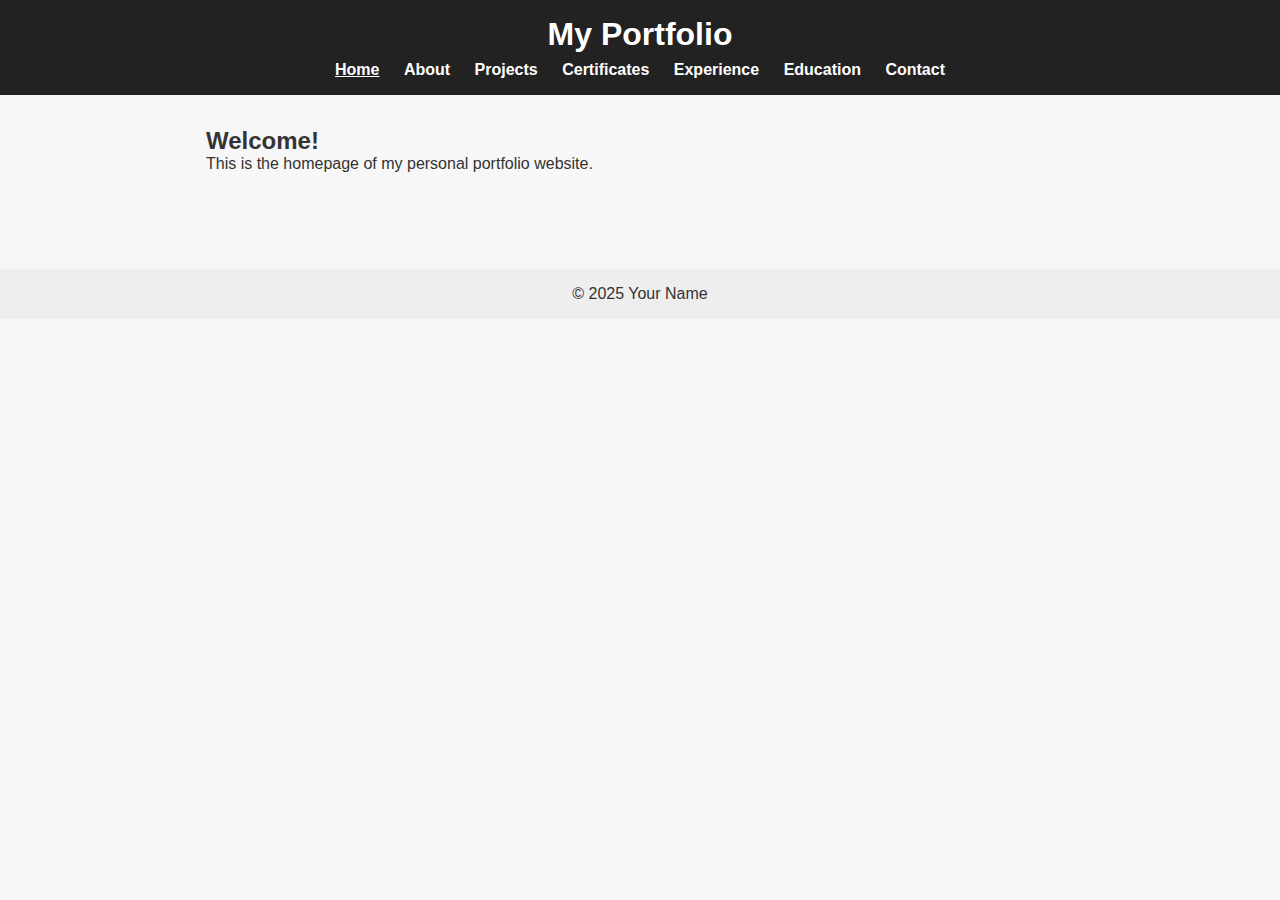
<file: index.html>
<!DOCTYPE html>
<html lang="en">
<head>
    <meta charset="UTF-8">
    <title>Home - My Portfolio</title>
    <meta name="viewport" content="width=device-width, initial-scale=1">
    <link rel="stylesheet" href="style.css">
</head>
<body>
    <header>
        <h1>My Portfolio</h1>
        <nav>
            <a href="index.html" class="active">Home</a>
            <a href="about.html">About</a>
            <a href="projects.html">Projects</a>
            <a href="certificates.html">Certificates</a>
            <a href="experience.html">Experience</a>
            <a href="education.html">Education</a>
            <a href="contact.html">Contact</a>
        </nav>
    </header>

    <main>
        <section class="fade-in">
            <h2>Welcome!</h2>
            <p>This is the homepage of my personal portfolio website.</p>
        </section>
    </main>

    <footer>
        <p>&copy; 2025 Your Name</p>
    </footer>

    <script src="script.js"></script>
</body>
</html>
</file>
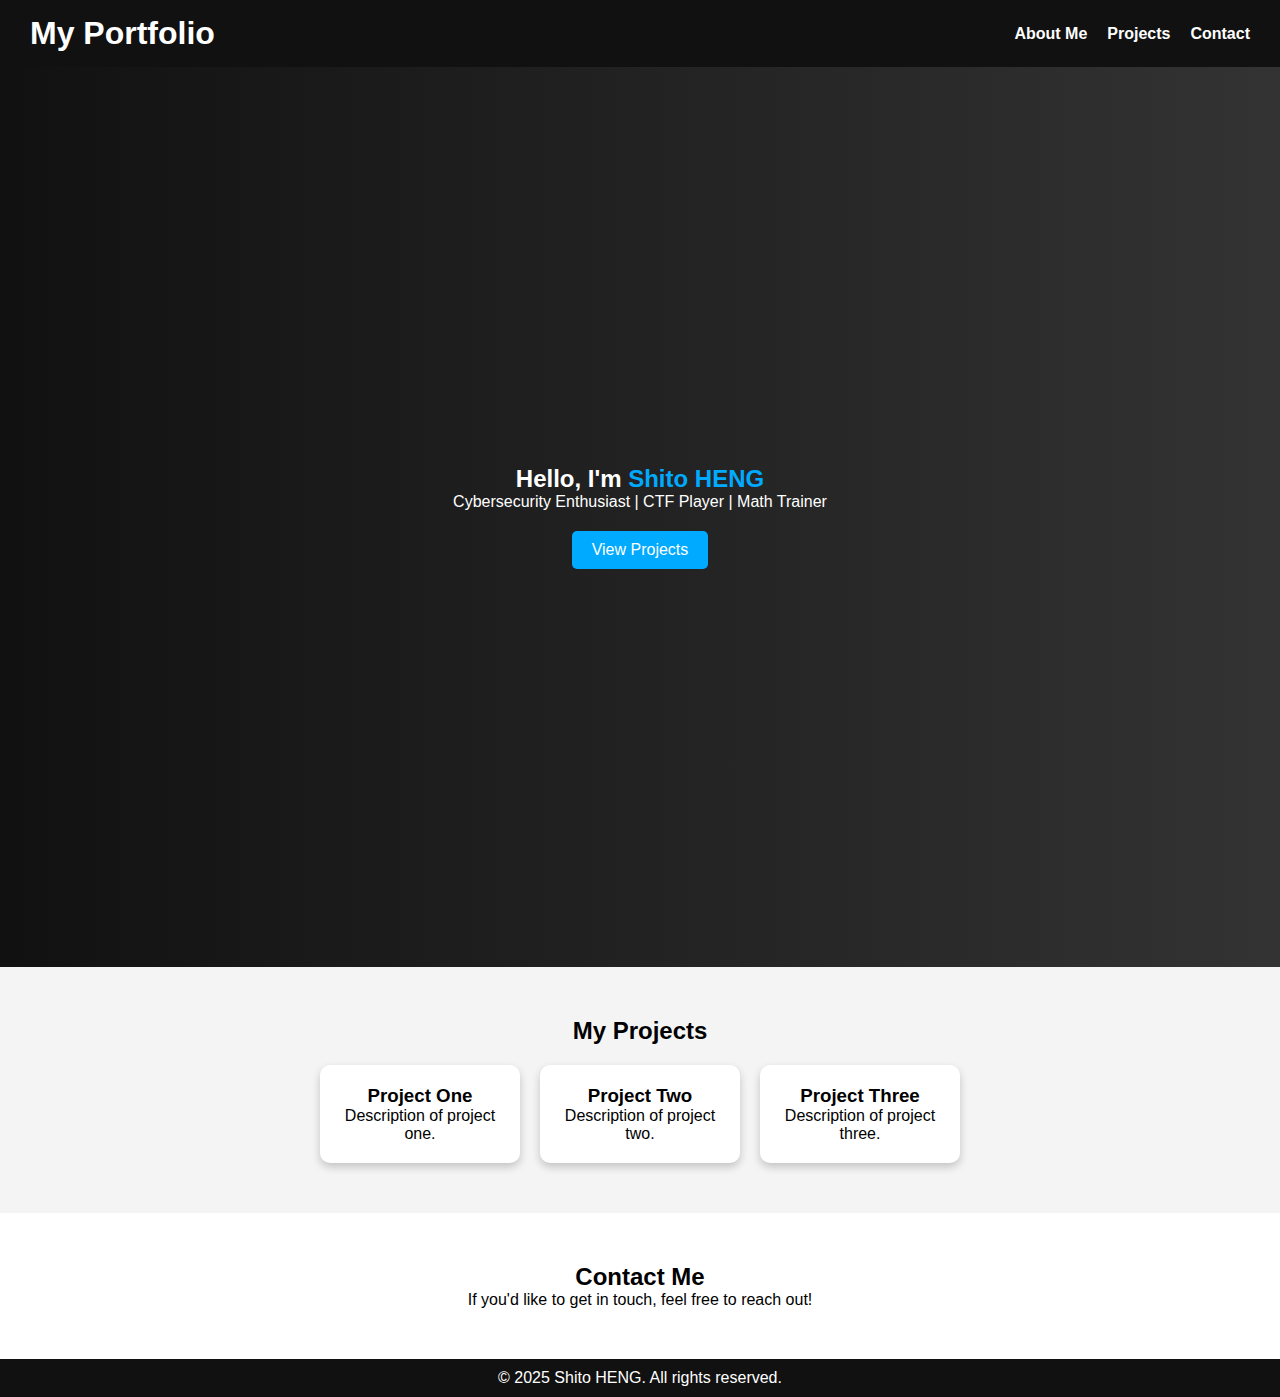
<file: Portfolio/index.html>
<!DOCTYPE html>
<html lang="en">
<head>
    <meta charset="UTF-8">
    <meta name="viewport" content="width=device-width, initial-scale=1.0">
    <title>My Portfolio</title>
    <link rel="stylesheet" href="styles.css">
</head>
<body>
    <!--Header-->
    <header>
        <nav class="navbar">
            <h1 class="logo">My Portfolio</h1>
            <ul class="nav-links">
                <li><a href="#about">About Me</a></li>
                <li><a href="#projects">Projects</a></li>
                <li><a href="#contact">Contact</a></li>
            </ul>
        </nav>
    </header>

    <!--Hero Section-->
    <section id="home" class="hero">
        <h2>Hello, I'm <span>Shito HENG</span></h2>
        <p>Cybersecurity Enthusiast | CTF Player | Math Trainer</p>
        <a href="#projects" class="btn">View Projects</a>
    </section>

    <!--Projects-->
    <section id="projects" class="projects">
        <h2>My Projects</h2>
        <div class="project-grid">
            <div class="card">
                <h3>Project One</h3>
                <p>Description of project one.</p>
            </div>
            <div class="card">
                <h3>Project Two</h3>
                <p>Description of project two.</p>
            </div>
            <div class="card">
                <h3>Project Three</h3>
                <p>Description of project three.</p>
            </div>
        </div>
    </section>

    <!--Contact-->
    <section id="contact" class="contact">
        <h2>Contact Me</h2>
        <p>If you'd like to get in touch, feel free to reach out!</p>
    </section>

    <footer>
        <p>&copy; 2025 Shito HENG. All rights reserved.</p>
    </footer>
</body>
</html>
</file>
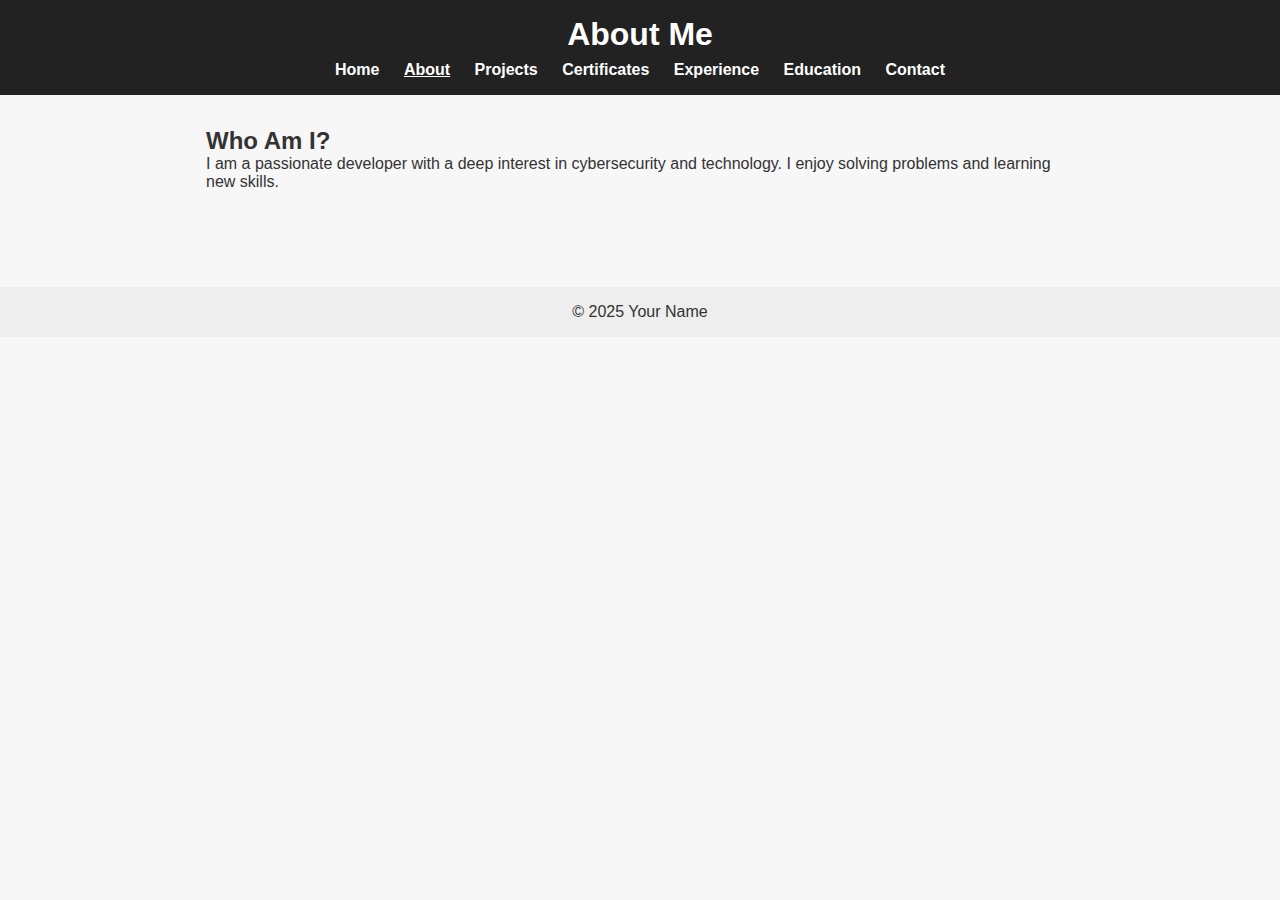
<file: about.html>
<!DOCTYPE html>
<html lang="en">
<head>
    <meta charset="UTF-8">
    <title>About Me</title>
    <meta name="viewport" content="width=device-width, initial-scale=1">
    <link rel="stylesheet" href="style.css">
</head>
<body>
    <header>
        <h1>About Me</h1>
        <nav>
        <a href="index.html">Home</a>
        <a href="about.html" class="active">About</a>
        <a href="projects.html">Projects</a>
        <a href="certificates.html">Certificates</a>
        <a href="experience.html">Experience</>
        <a href="education.html">Education</a>
        <a href="contact.html">Contact</a>
        </nav>
    </header>

    <main>
        <section class="fade-in">
            <h2>Who Am I?</h2>
            <p>I am a passionate developer with a deep interest in cybersecurity and technology. I enjoy solving problems and learning new skills.</p>
        </section>
    </main>

    <footer>
        <p>&copy; 2025 Your Name</p>
    </footer>

    <script src="script.js"></script>
</body>
</html>
</file>
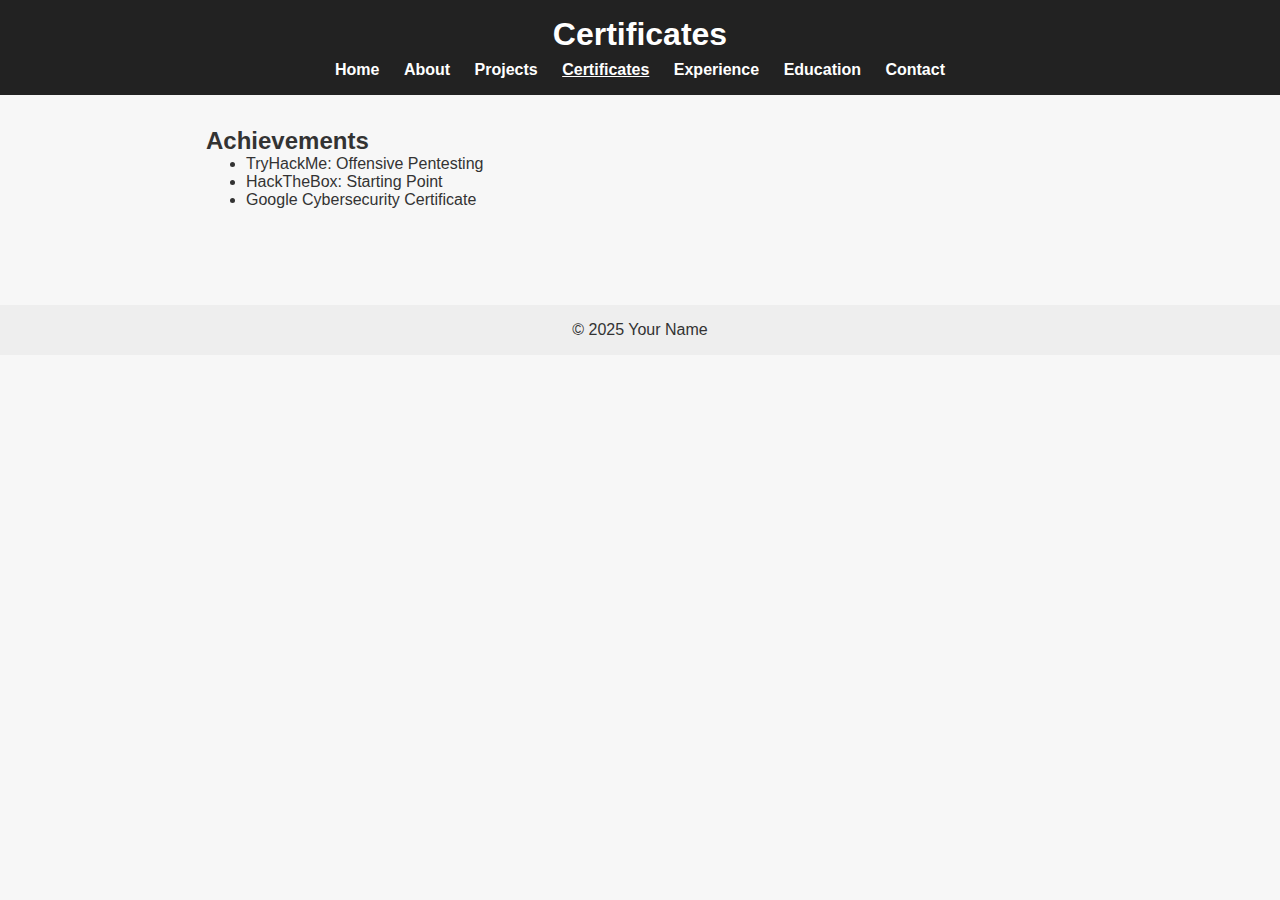
<file: certificates.html>
<!DOCTYPE html>
<html lang="en">
<head>
    <meta charset="UTF-8">
    <title>Certificates</title>
    <meta name="viewport" content="width=device-width, initial-scale=1">
    <link rel="stylesheet" href="style.css">
</head>
<body>
    <header>
        <h1>Certificates</h1>
        <nav>
            <a href="index.html">Home</a>
            <a href="about.html">About</a>
            <a href="projects.html">Projects</a>
            <a href="certificates.html" class="active">Certificates</a>
            <a href="experience.html">Experience</a>
            <a href="education.html">Education</a>
            <a href="contact.html">Contact</a>
        </nav>
    </header>

    <main>
        <section class="fade-in">
            <h2>Achievements</h2>
            <ul>
                <li>TryHackMe: Offensive Pentesting</li>
                <li>HackTheBox: Starting Point</li>
                <li>Google Cybersecurity Certificate</li>
            </ul>
        </section>
    </main>

    <footer>
        <p>&copy; 2025 Your Name</p>
    </footer>

    <script src="script.js"></script>
</body>
</html>
</file>
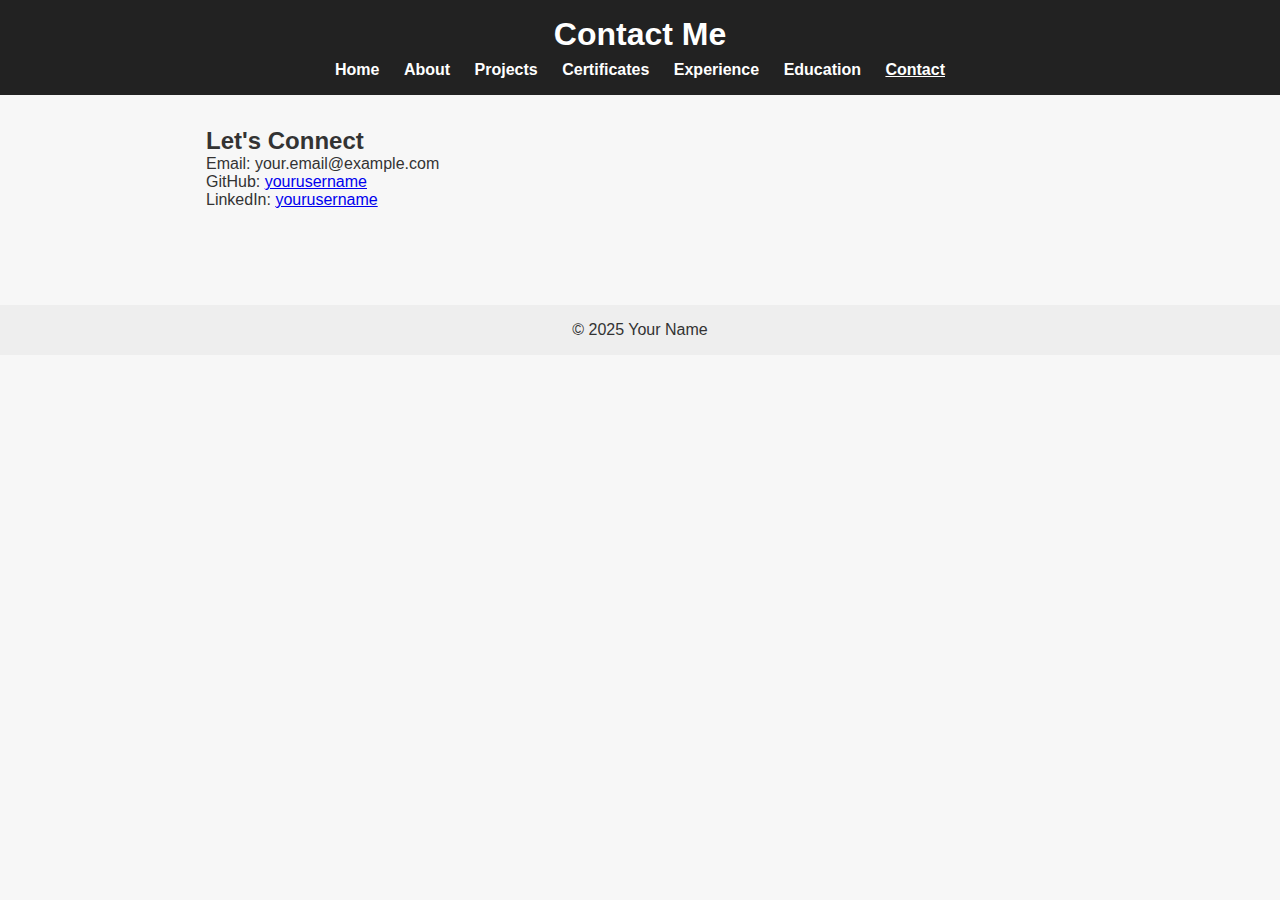
<file: contact.html>
<!DOCTYPE html>
<html lang="en">
<head>
    <meta charset="UTF-8">
    <title>Contact Me</title>
    <meta name="viewport" content="width=device-width, initial-scale=1">
    <link rel="stylesheet" href="style.css">
</head>
<body>
    <header>
        <h1>Contact Me</h1>
        <nav>
            <a href="index.html">Home</a>
            <a href="about.html">About</a>
            <a href="projects.html">Projects</a>
            <a href="certificates.html">Certificates</a>
            <a href="experience.html">Experience</a>
            <a href="education.html">Education</a>
            <a href="contact.html" class="active">Contact</a>
        </nav>
    </header>

    <main>
        <section class="fade-in">
            <h2>Let's Connect</h2>
            <p>Email: your.email@example.com</p>
            <p>GitHub: <a href="https://github.com/yourusername" target="_blank">yourusername</a></p>
            <p>LinkedIn: <a href="https://linkedin.com/in/yourusername" target="_blank">yourusername</a></p>
        </section>
    </main>

    <footer>
        <p>&copy; 2025 Your Name</p>
    </footer>

    <script src="script.js"></script>
</body>
</html>
</file>
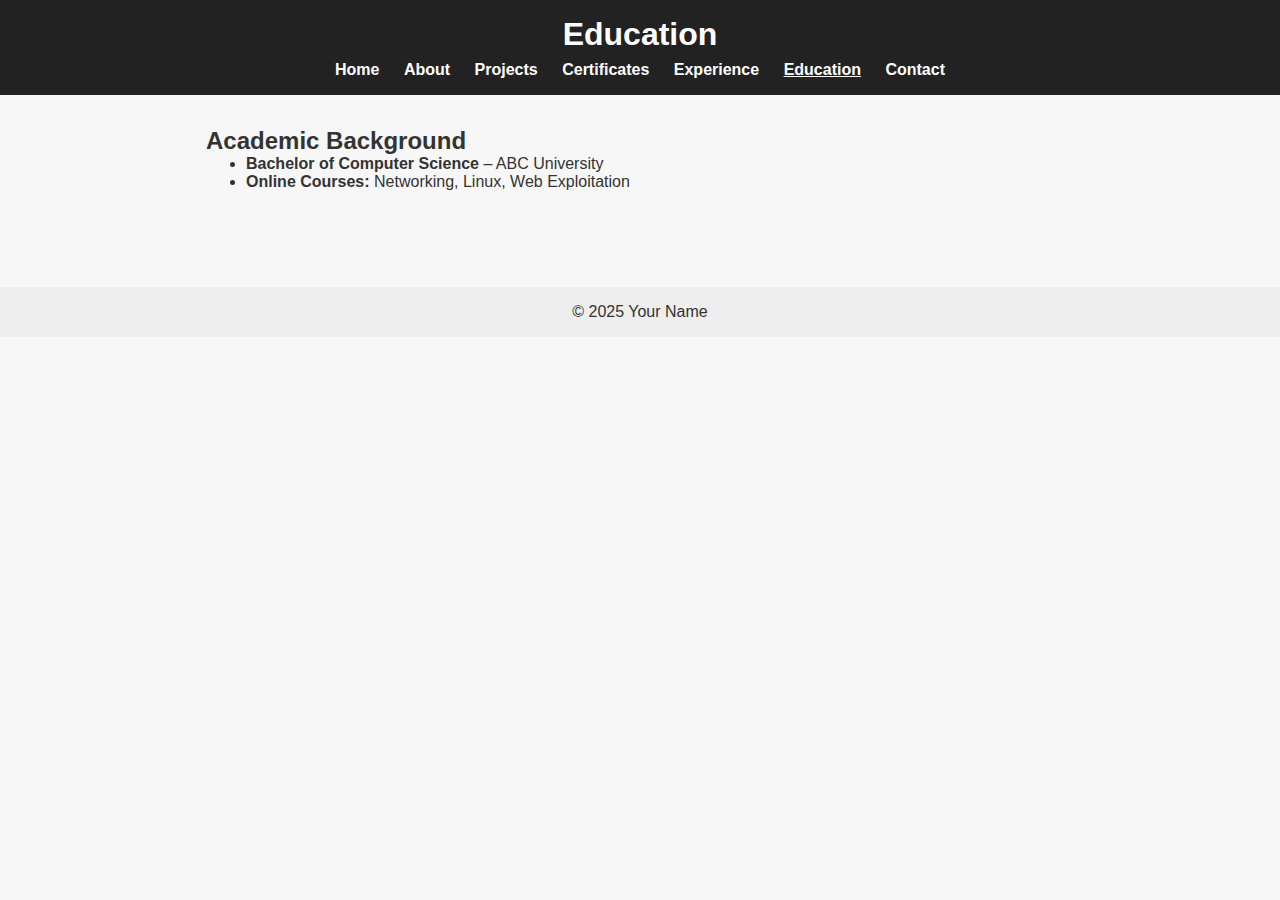
<file: education.html>
<!DOCTYPE html>
<html lang="en">
<head>
    <meta charset="UTF-8">
    <title>Education</title>
    <meta name="viewport" content="width=device-width, initial-scale=1">
    <link rel="stylesheet" href="css/style.css">
</head>
<body>
    <header>
        <h1>Education</h1>
        <nav>
            <a href="index.html">Home</a>
            <a href="about.html">About</a>
            <a href="projects.html">Projects</a>
            <a href="certificates.html">Certificates</a>
            <a href="experience.html">Experience</a>
            <a href="education.html" class="active">Education</a>
            <a href="contact.html">Contact</a>
        </nav>
    </header>

    <main>
        <section class="fade-in">
            <h2>Academic Background</h2>
            <ul>
                <li><strong>Bachelor of Computer Science</strong> – ABC University</li>
                <li><strong>Online Courses:</strong> Networking, Linux, Web Exploitation</li>
            </ul>
        </section>
    </main>

    <footer>
        <p>&copy; 2025 Your Name</p>
    </footer>

    <script src="js/script.js"></script>
</body>
</html>
</file>
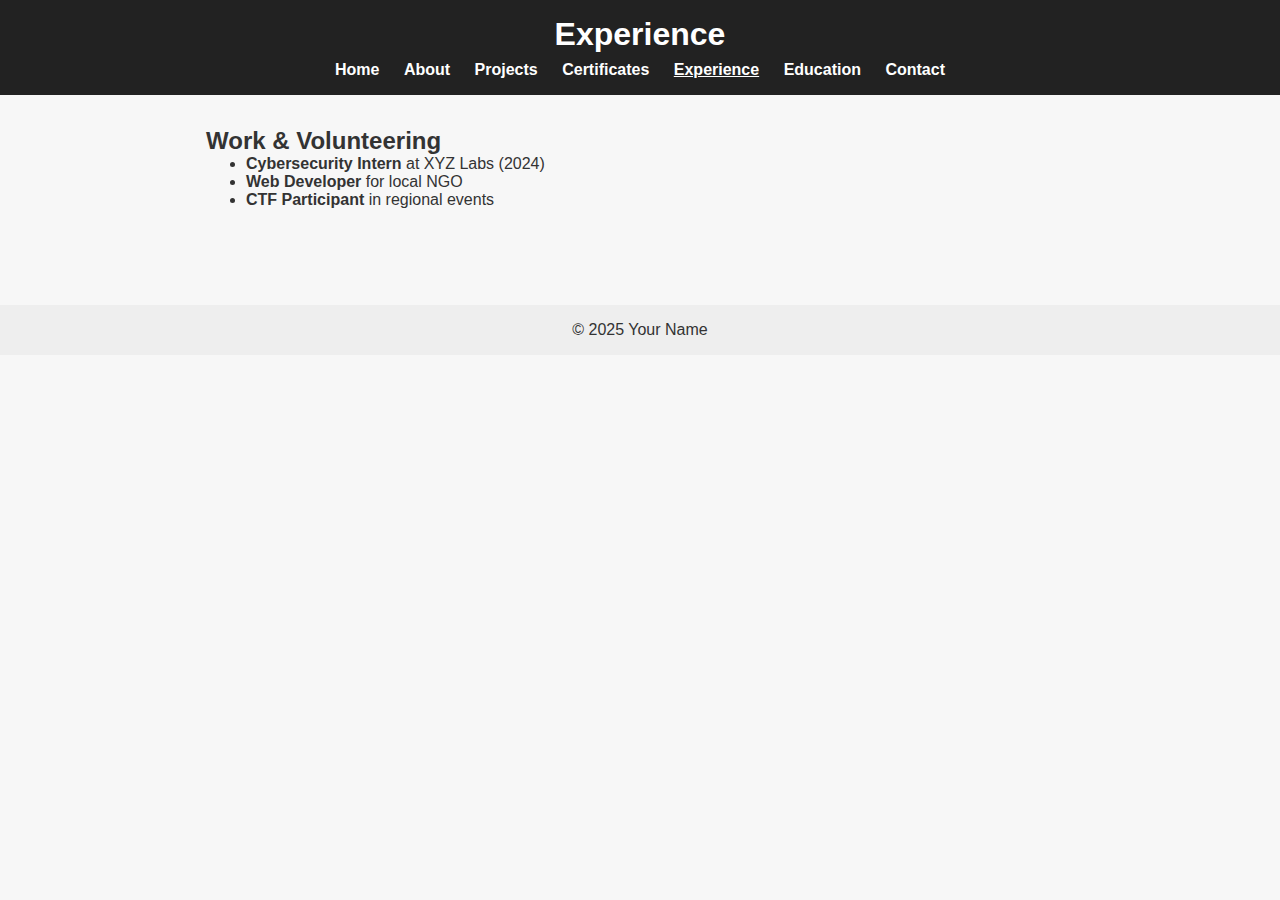
<file: experience.html>
<!DOCTYPE html>
<html lang="en">
<head>
    <meta charset="UTF-8">
    <title>Experience</title>
    <meta name="viewport" content="width=device-width, initial-scale=1">
    <link rel="stylesheet" href="css/style.css">
</head>
<body>
    <header>
        <h1>Experience</h1>
        <nav>
            <a href="index.html">Home</a>
            <a href="about.html">About</a>
            <a href="projects.html">Projects</a>
            <a href="certificates.html">Certificates</a>
            <a href="experience.html" class="active">Experience</a>
            <a href="education.html">Education</a>
            <a href="contact.html">Contact</a>
        </nav>
    </header>

    <main>
        <section class="fade-in">
            <h2>Work & Volunteering</h2>
            <ul>
                <li><strong>Cybersecurity Intern</strong> at XYZ Labs (2024)</li>
                <li><strong>Web Developer</strong> for local NGO</li>
                <li><strong>CTF Participant</strong> in regional events</li>
            </ul>
        </section>
    </main>

    <footer>
        <p>&copy; 2025 Your Name</p>
    </footer>

    <script src="js/script.js"></script>
</body>
</html>
</file>
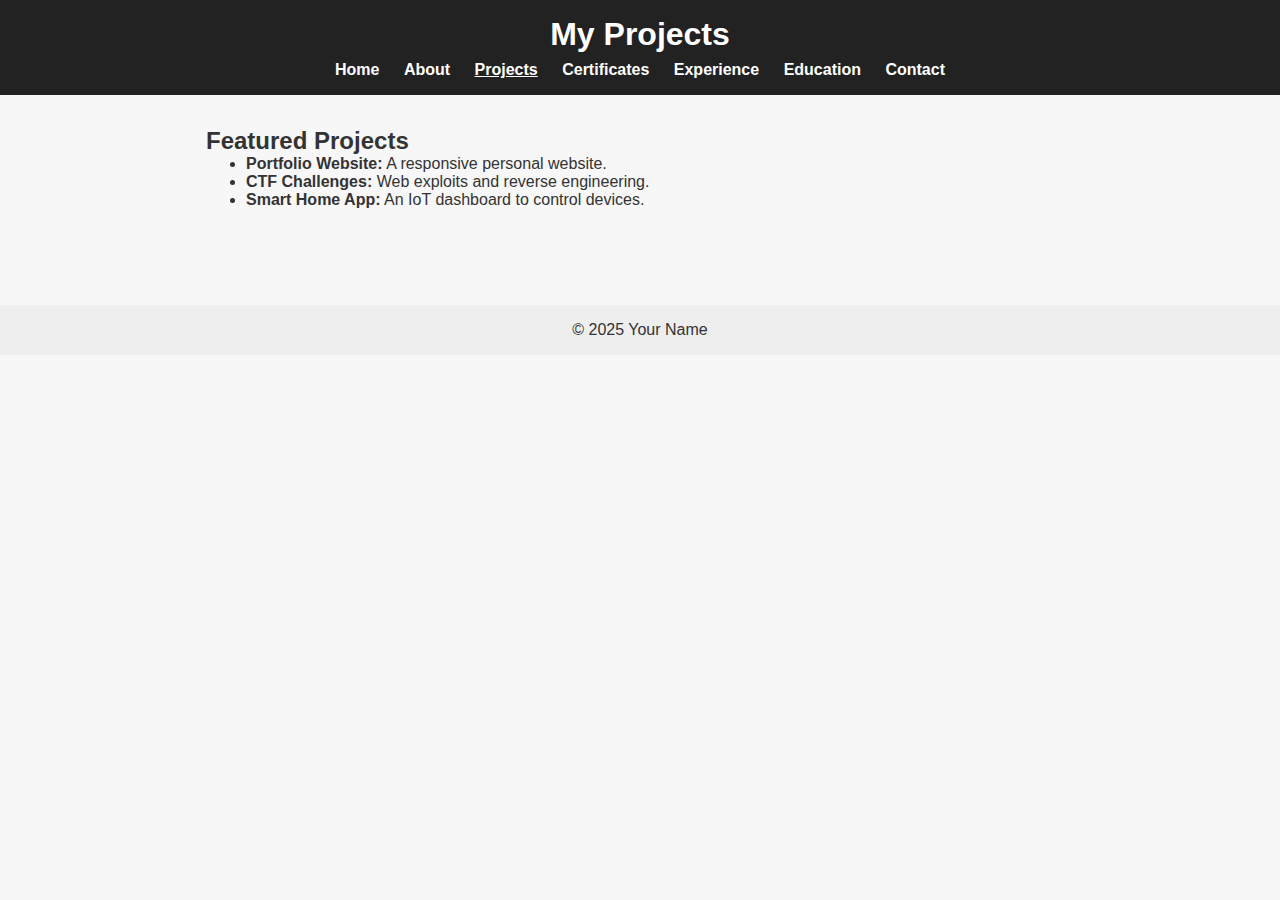
<file: projects.html>
<!DOCTYPE html>
<html lang="en">
<head>
    <meta charset="UTF-8">
    <title>Projects</title>
    <meta name="viewport" content="width=device-width, initial-scale=1">
    <link rel="stylesheet" href="css/style.css">
</head>
<body>
    <header>
        <h1>My Projects</h1>
        <nav>
            <a href="index.html">Home</a>
            <a href="about.html">About</a>
            <a href="projects.html" class="active">Projects</a>
            <a href="certificates.html">Certificates</a>
            <a href="experience.html">Experience</a>
            <a href="education.html">Education</a>
            <a href="contact.html">Contact</a>
        </nav>
    </header>

    <main>
        <section class="fade-in">
            <h2>Featured Projects</h2>
            <ul>
                <li><strong>Portfolio Website:</strong> A responsive personal website.</li>
                <li><strong>CTF Challenges:</strong> Web exploits and reverse engineering.</li>
                <li><strong>Smart Home App:</strong> An IoT dashboard to control devices.</li>
            </ul>
        </section>
    </main>

    <footer>
        <p>&copy; 2025 Your Name</p>
    </footer>

    <script src="js/script.js"></script>
</body>
</html>
</file>
<file: style.css>
/* Reset */
* {
    margin: 0;
    adding: 0;
    box-sizing: border-box;
}

body {
    font-family: 'Segoe UI', sans-serif;
    background: #f7f7f7;
    color: #333;
    scroll-behavior: smooth;
}

header {
    background: #222;
    color: #fff;
    padding: 1rem;
    text-align: center;
}

nav {
    margin-top: 0.5rem;
}

nav a {
    color: white;
    text-decoration: none;
    margin: 0 10px;
    font-weight: bold;
}

nav a.active,
nav a:hover {
        text-decoration: underline;
}

main {
        max-width: 900px;
        margin: auto;
        padding: 2rem 1rem;
}

section {
        margin-bottom: 2rem;
}

/* Fade-in animation */
.fade-in {
        opacity: 0;
        transform: translateY(20px);
        transition: all 0.6s ease-out;
}

.fade-in.visible {
        opacity: 1;
        transform: translateY(0);
}

/* Footer */
footer {
    text-align: center;
    background: #eee;
    padding: 1rem;
    margin-top: 2rem;
}

/* Responsive */
@media (max-width: 600px) {
    nav {
        display: flex;
        flex-wrap: wrap;
        justify-content: center;
    }

    nav a {
        margin: 5px;
    }
}
</file>
<file: Portfolio/styles.css>
/* reset */
* {
    margin: 0;
    padding: 0;
    box-sizing: border-box;
    font-family: Arial, sans-serif;
}

/* Navbar */
.navbar {
    display: flex;
    justify-content: space-between;
    align-items: center;
    background-color: #111;
    padding: 15px 30px;
    color: #fff;
}

.nav-links {
    list-style: none;
    display: flex;
    gap: 20px;
}

.nav-links a {
    color: #fff;
    text-decoration: none;
    font-weight: bold;
}

/* Hero */
.hero {
    height: 100vh;
    background: linear-gradient(to right, #111, #333);
    color: #fff;
    display: flex;
    flex-direction: column;
    justify-content: center;
    align-items: center;
    text-align: center;
}

.hero h2 span {
    color: #00aaff;
}

.btn {
    margin-top: 20px;
    padding: 10px 20px;
    background: #00aaff;
    color: #fff;
    border: none;
    text-decoration: none;
    border-radius: 5px;
}

.btn:hover {
    background: #0088cc;
}

/* Projects */
.projects {
    padding: 50px;
    text-align: center;
    background: #f4f4f4;
}

.project-grid {
    display: flex;
    justify-content: center;
    gap: 20px;
    margin-top: 20px;
}

.card {
    background: #fff;
    padding: 20px;
    border-radius: 10px;
    box-shadow: 0 4px 8px rgba(0,0,0,0.2);
    width: 200px;
}

/* Contact */
.contact {
    padding: 50px;
    text-align: center;
}

.contact a {
    color: #00aaff;
    text-decoration: none;
}

footer {
    background: #111;
    color: #fff;
    text-align: center;
    padding: 10px;
}
</file>
<file: css/style.css>
/* Reset */
* {
    margin: 0;
    adding: 0;
    box-sizing: border-box;
}

body {
    font-family: 'Segoe UI', sans-serif;
    background: #f7f7f7;
    color: #333;
    scroll-behavior: smooth;
}

header {
    background: #222;
    color: #fff;
    padding: 1rem;
    text-align: center;
}

nav {
    margin-top: 0.5rem;
}

nav a {
    color: white;
    text-decoration: none;
    margin: 0 10px;
    font-weight: bold;
}

nav a.active,
nav a:hover {
        text-decoration: underline;
}

main {
        max-width: 900px;
        margin: auto;
        padding: 2rem 1rem;
}

section {
        margin-bottom: 2rem;
}

/* Fade-in animation */
.fade-in {
        opacity: 0;
        transform: translateY(20px);
        transition: all 0.6s ease-out;
}

.fade-in.visible {
        opacity: 1;
        transform: translateY(0);
}

/* Footer */
footer {
    text-align: center;
    background: #eee;
    padding: 1rem;
    margin-top: 2rem;
}

/* Responsive */
@media (max-width: 600px) {
    nav {
        display: flex;
        flex-wrap: wrap;
        justify-content: center;
    }

    nav a {
        margin: 5px;
    }
}
</file>
